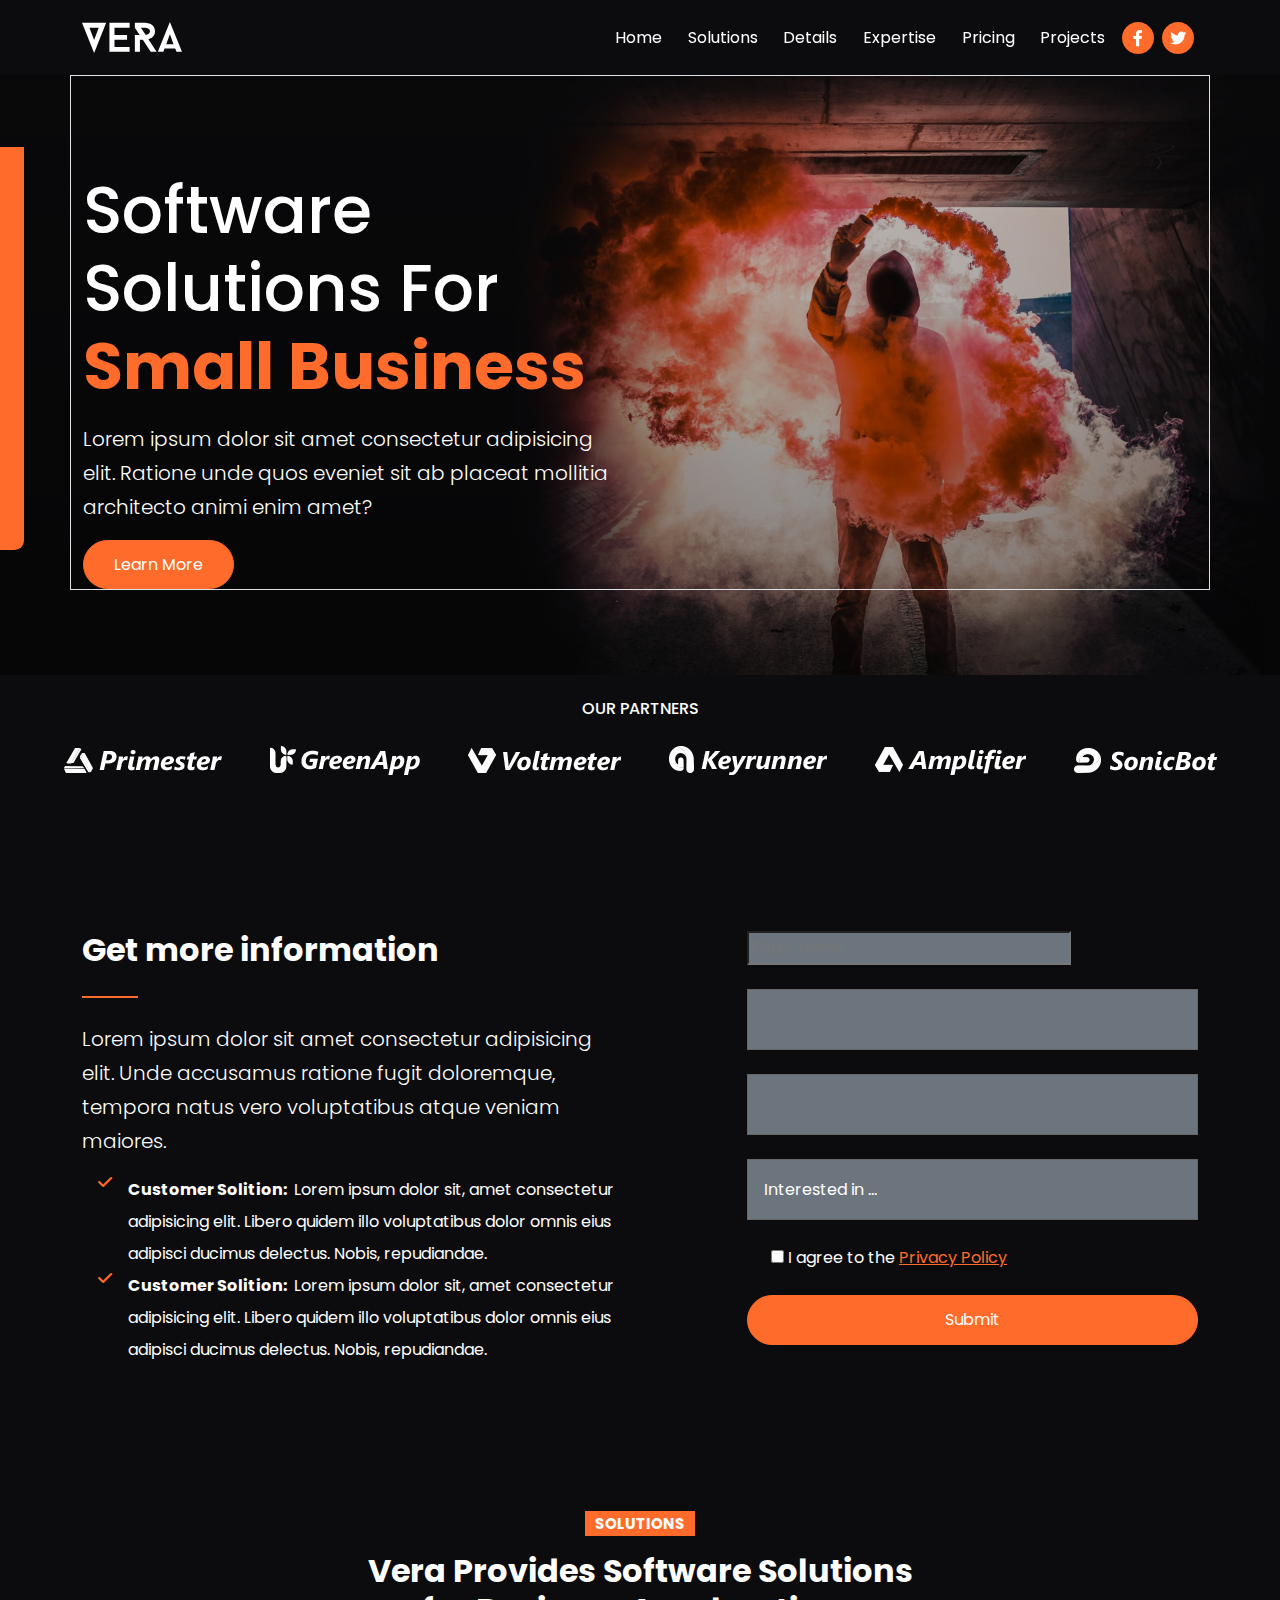
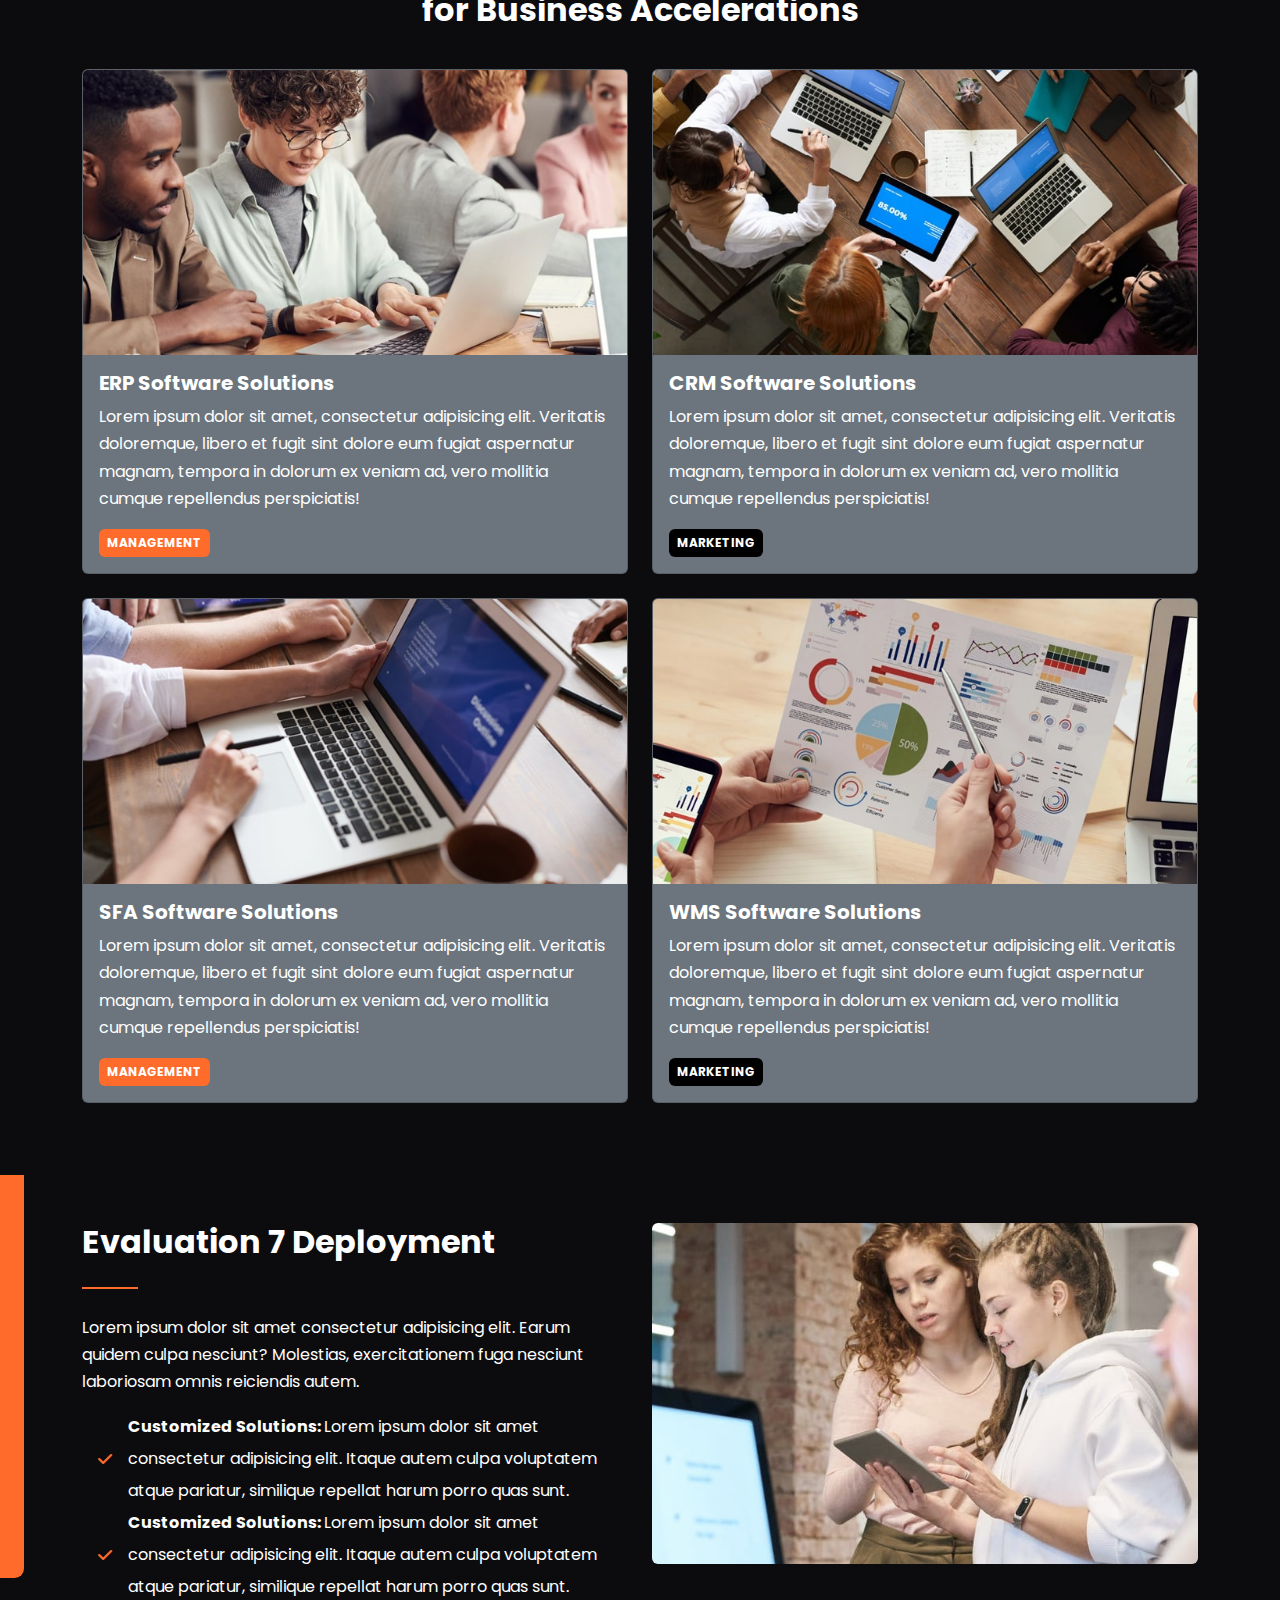
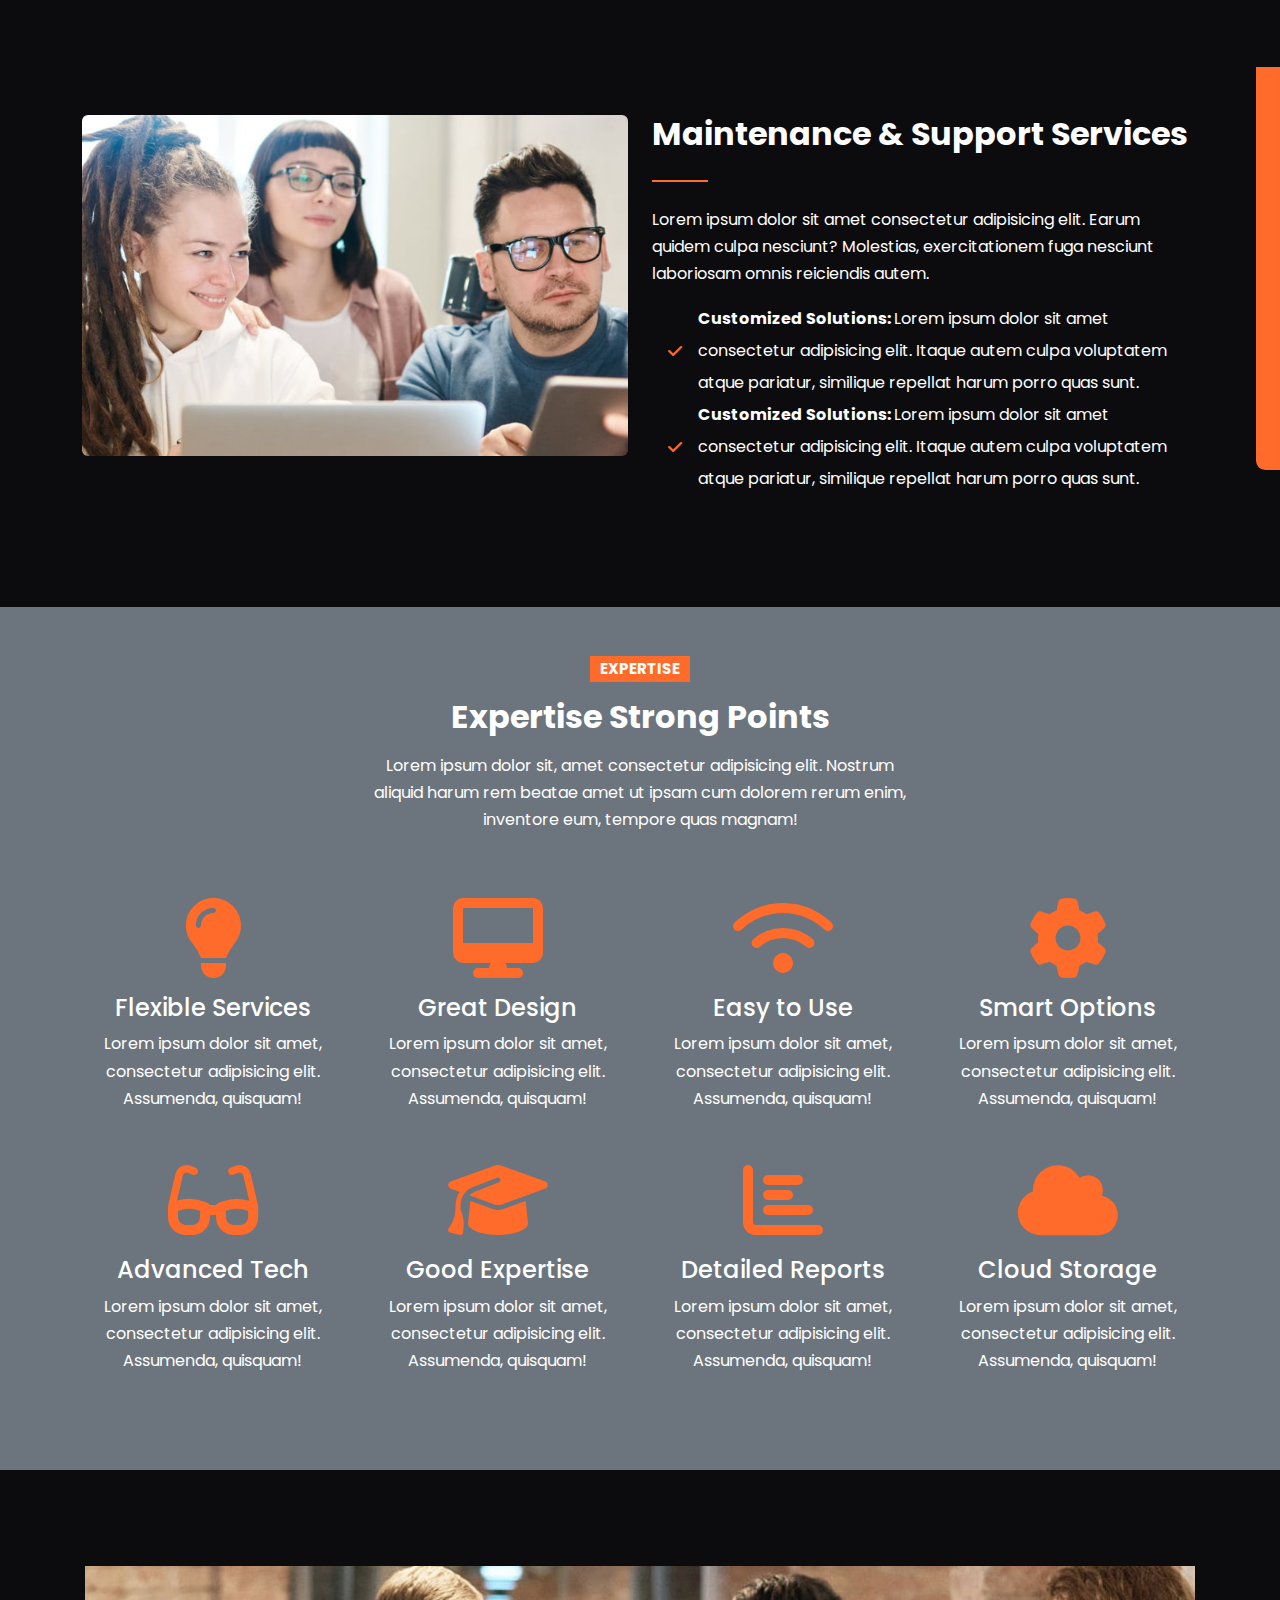
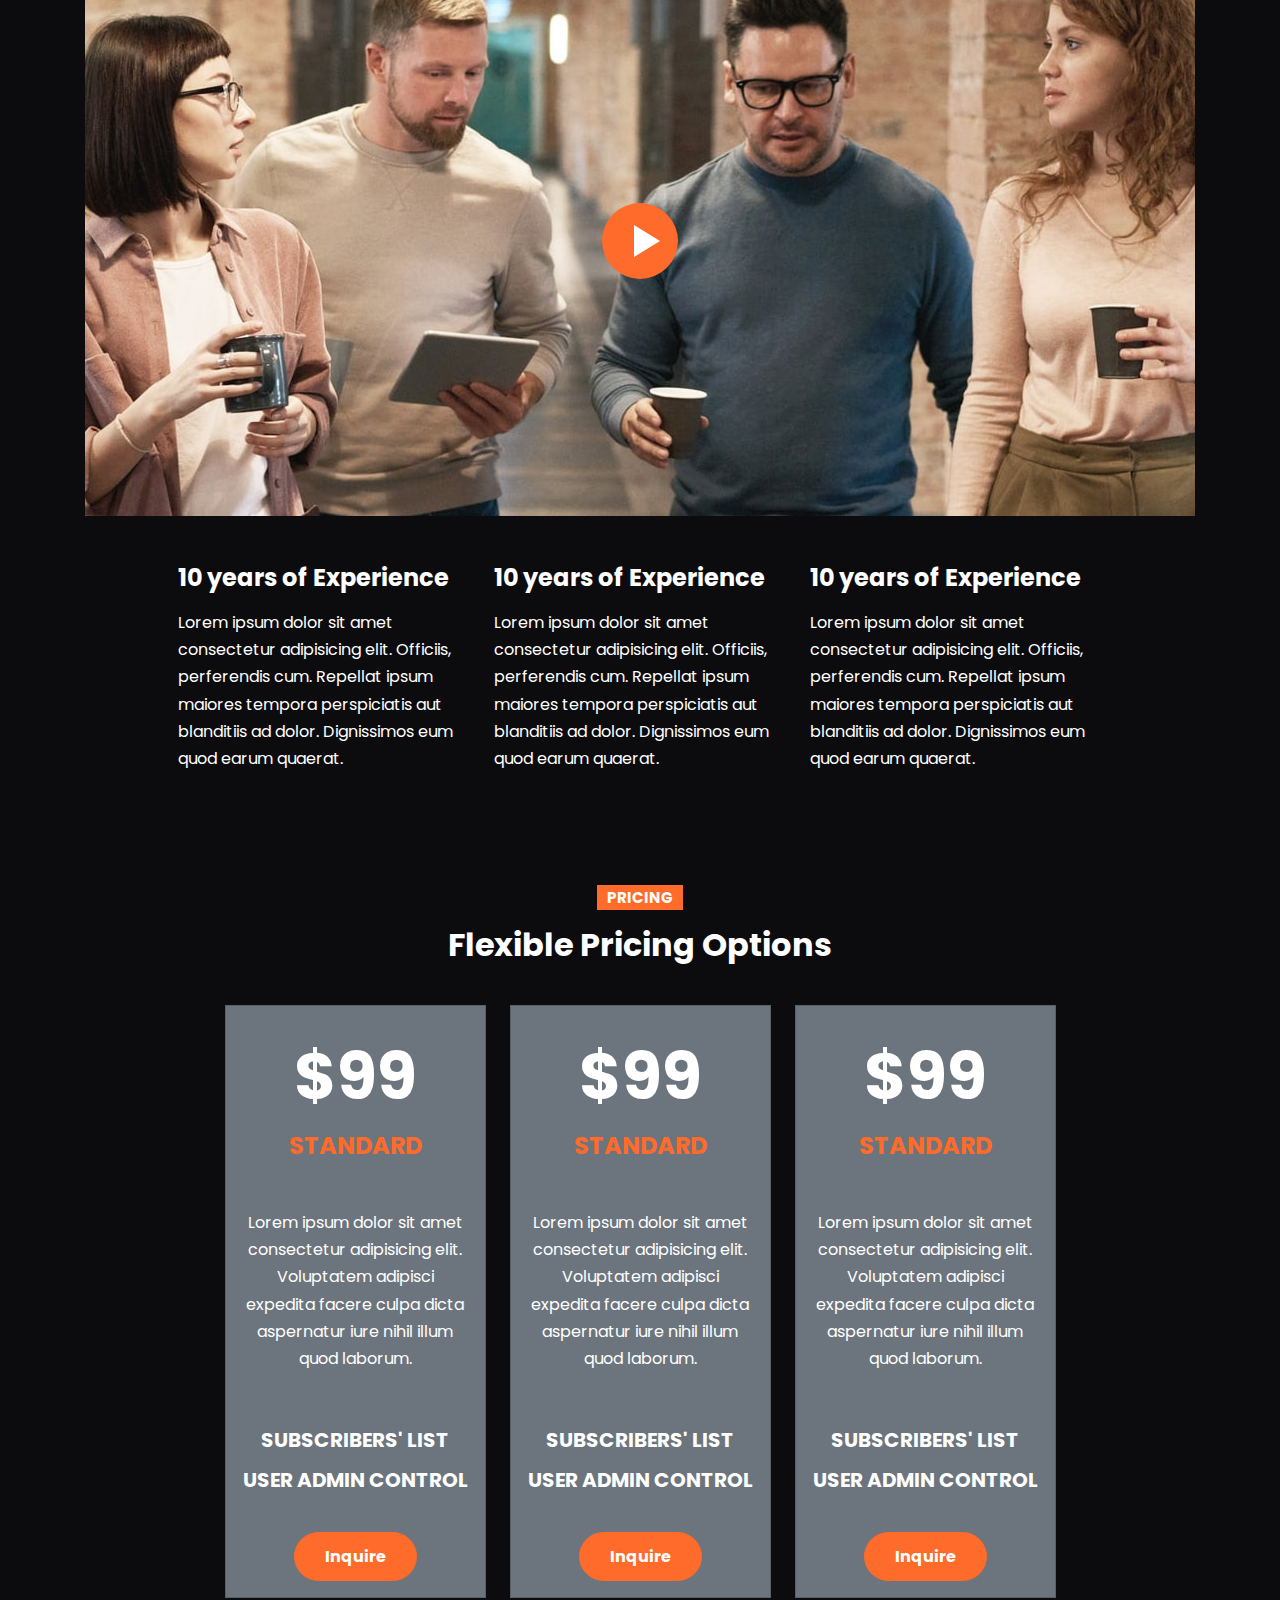
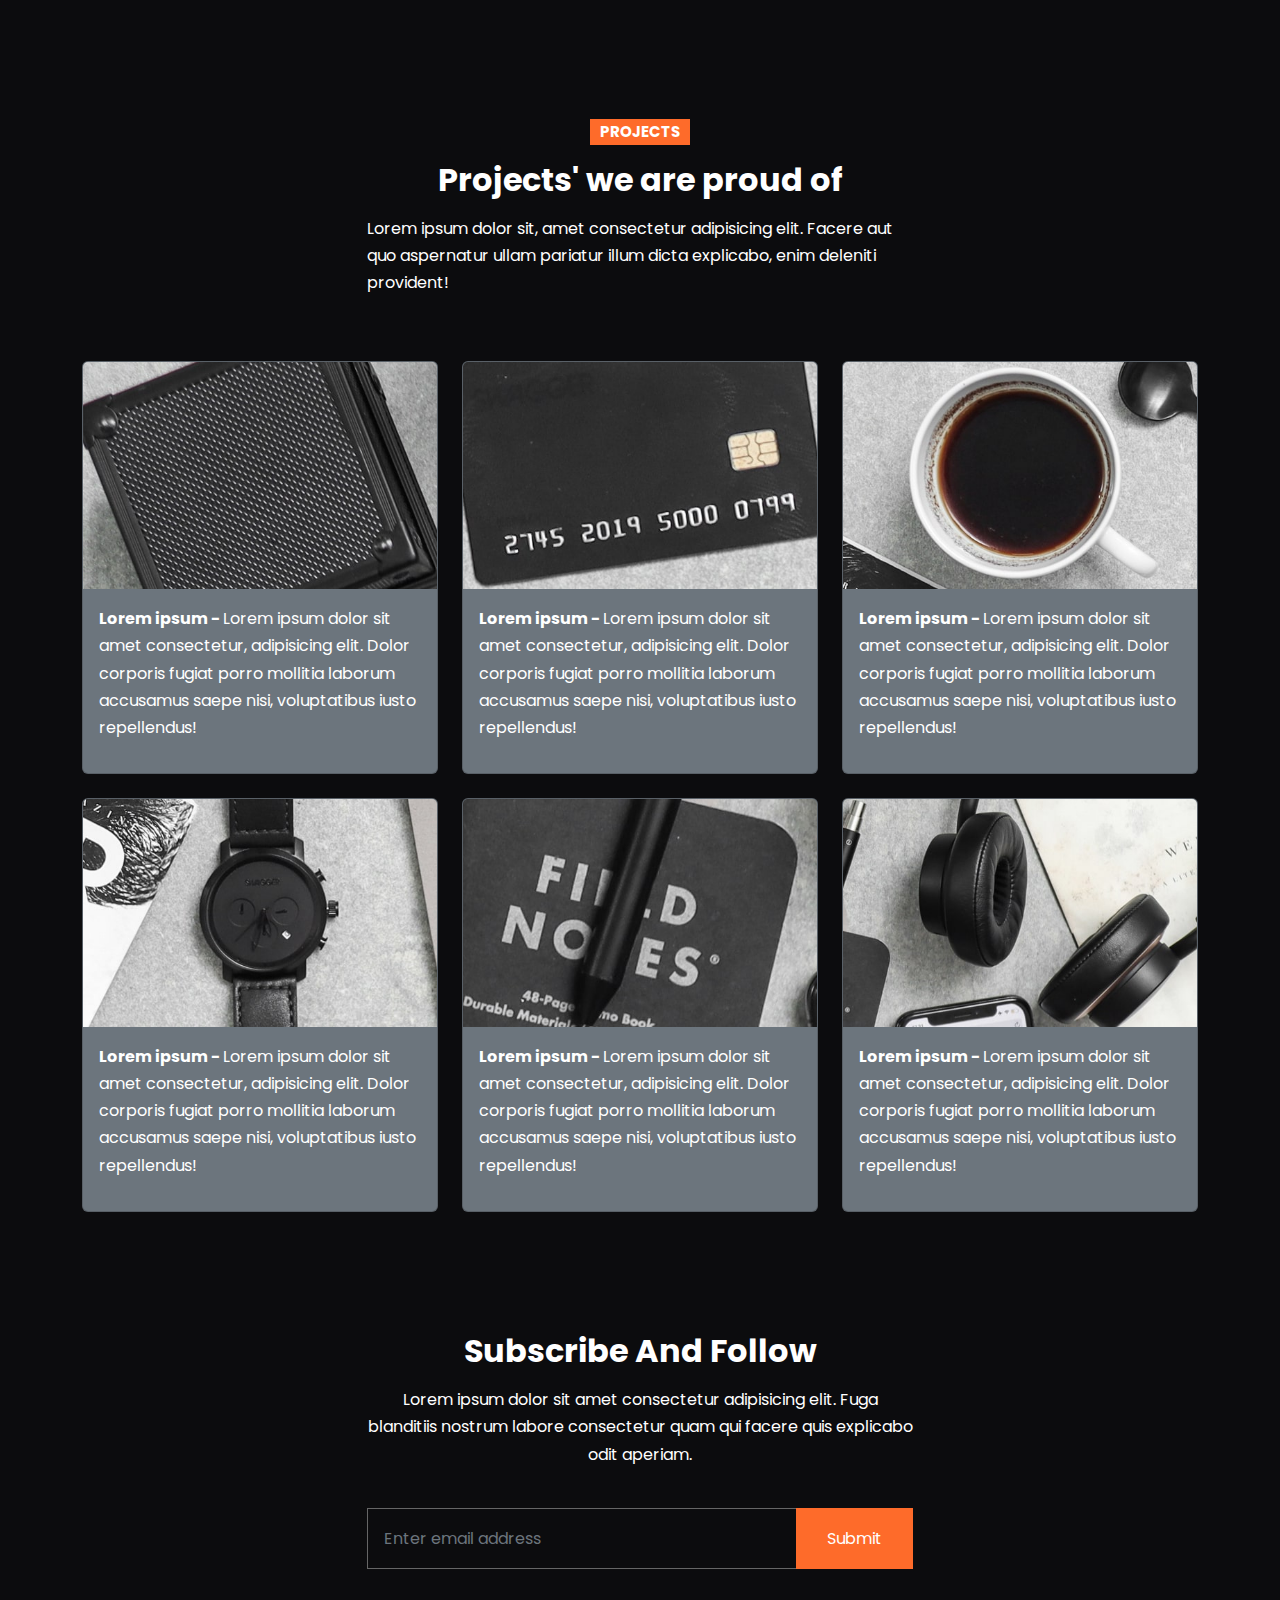
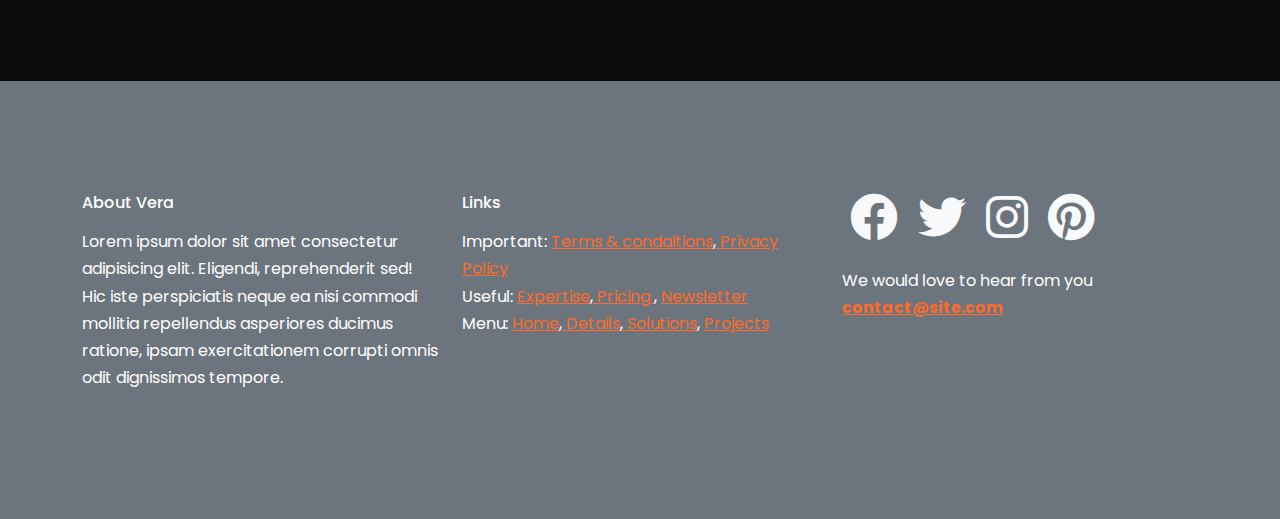
<file: index.html>
<!DOCTYPE html>
<html lang="en">
  <head>
    <meta charset="UTF-8" />
    <meta http-equiv="X-UA-Compatible" content="IE=edge" />
    <meta name="viewport" content="width=device-width, initial-scale=1.0" />
    <link rel="preconnect" href="https://fonts.googleapis.com" />
    <link rel="preconnect" href="https://fonts.gstatic.com" crossorigin />
    <link
      href="https://fonts.googleapis.com/css2?family=Poppins:wght@300;400;600;700&display=swap"
      rel="stylesheet"
    />
    <link rel="stylesheet" href="css/font-awesome.css" />
    <link rel="stylesheet" href="css/bootstrap.css" />
    <link rel="stylesheet" href="css/styles.css" />
    <link rel="icon" href="images/favicon.png" />
    <title>Welcome To Vera</title>
  </head>
  <body id="home">
    <!-- Navigation -->
    <nav class="navbar navbar-expand-lg sticky-top navbar-dark">
      <div class="container">
        <!-- Nav Logo -->
        <a href="index.html"
          ><img src="./images/logo.svg" alt="Vero Logo" width="100"
        /></a>
        <!-- Toggler button -->
        <button
          class="navbar-toggler"
          type="button"
          data-bs-toggle="collapse"
          data-bs-target="#navbarNavDropdown"
          aria-controls="navbarNavDropdown"
          aria-expanded="false"
          aria-label="Toggle navigation"
        >
          <span class="navbar-toggler-icon"></span>
        </button>

        <!-- Menu / Collapse -->
        <div class="collapse navbar-collapse" id="navbarNavDropdown">
          <ul class="navbar-nav ms-auto">
            <!-- Home -->
            <li class="nav-item">
              <a href="#Home" class="nav-link" areia-current="page">Home</a>
            </li>
            <!-- Solution -->
            <li class="nav-item">
              <a href="#solutions" class="nav-link" areia-current="page"
                >Solutions</a
              >
            </li>
            <!-- Details -->
            <li class="nav-item">
              <a href="#details" class="nav-link" areia-current="page"
                >Details</a
              >
            </li>
            <!-- Expertise -->
            <li class="nav-item">
              <a href="#expertise" class="nav-link" areia-current="page"
                >Expertise</a
              >
            </li>
            <!-- Pricing -->
            <li class="nav-item">
              <a href="#pricing" class="nav-link" areia-current="page"
                >Pricing</a
              >
            </li>
            <!-- Projects -->
            <li class="nav-item">
              <a href="#projects" class="nav-link" areia-current="page"
                >Projects</a
              >
            </li>
          </ul>
          <span class="nav-item">
            <span class="fa-stack">
              <a href="htttps://facebook.com" target="_blank">
                <i class="fas fa-circle fa-stack-2x"></i>
                <i class="fab fa-facebook-f fa-stack-1x text-white"></i>
              </a>
            </span>
          </span>
          <span class="nav-item">
            <span class="fa-stack">
              <a href="https://twitter.com"
                ><i class="fas fa-circle fa-stack-2x"></i>
                <i class="fab fa-twitter fa-stack-1x text-white"></i
              ></a>
            </span>
          </span>
        </div>
      </div>
    </nav>
    <!-- Header -->
    <header class="header position-relative">
      <!-- deco Image -->
      <img
        src="./images/vertical-decoration-left.svg"
        alt="Decoration orange on the section"
        class="vertical-deco position-absolute d-none d-md-block"
      />
      <!--   -->
      <div class="container border">
        <div class="row">
          <div class="col-md-6 pt-5">
            <h1 class="xl-text mt-5">
              Software Solutions For
              <span class="text-primary fw-bold replace-me"
                >Small Business, Start up, Entreprise</span
              >
            </h1>
            <p class="lead">
              Lorem ipsum dolor sit amet consectetur adipisicing elit. Ratione
              unde quos eveniet sit ab placeat mollitia architecto animi enim
              amet?
            </p>
            <a href="#" class="btn btn-primary text-white">Learn More</a>
          </div>
        </div>
      </div>
    </header>

    <!-- Partners  -->
    <section class="partners py-4">
      <div class="container">
        <div class="row">
          <div class="col-lg-10 offset-lg-1">
            <h6 class="text-center mb-4 text-uppercase">Our Partners</h6>
            <div
              class="d-flex justify-content-center align-items-center text-center"
            >
              <div>
                <img
                  src="./images/partner-logo-1.png"
                  alt=""
                  class="mx-4 py-1"
                />
              </div>
              <div>
                <img
                  src="./images/partner-logo-2.png"
                  alt=""
                  class="mx-4 py-1"
                />
              </div>
              <div class="d-none d-md-block">
                <img
                  src="./images/partner-logo-3.png"
                  alt=""
                  class="mx-4 py-1"
                />
              </div>
              <div class="d-none d-md-block">
                <img
                  src="./images/partner-logo-4.png"
                  alt=""
                  class="mx-4 py-1"
                />
              </div>
              <div class="d-none d-sm-block">
                <img
                  src="./images/partner-logo-5.png"
                  alt=""
                  class="mx-4 py-1"
                />
              </div>
              <div class="d-none d-sm-block">
                <img
                  src="./images/partner-logo-6.png"
                  alt=""
                  class="mx-4 py-1"
                />
              </div>
            </div>
          </div>
        </div>
      </div>
    </section>

    <!-- Regisration -->
    <section id="contact" class="contact my-7">
      <div class="container">
        <div class="row">
          <div class="col-md-6">
            <h2 class="fw-bold">Get more information</h2>
            <hr class="hr-heading" />
            <p class="lead">
              Lorem ipsum dolor sit amet consectetur adipisicing elit. Unde
              accusamus ratione fugit doloremque, tempora natus vero
              voluptatibus atque veniam maiores.
            </p>
            <ul class="list-unstyled lh-lg">
              <li class="d-flex align-item-center">
                <i class="fas fa-check text-primary mx-3"></i>
                <div>
                  <strong class="pe-1">Customer Solition: </strong> Lorem ipsum
                  dolor sit, amet consectetur adipisicing elit. Libero quidem
                  illo voluptatibus dolor omnis eius adipisci ducimus delectus.
                  Nobis, repudiandae.
                </div>
              </li>
              <li class="d-flex align-item-center">
                <i class="fas fa-check text-primary mx-3"></i>
                <div>
                  <strong class="pe-1">Customer Solition: </strong> Lorem ipsum
                  dolor sit, amet consectetur adipisicing elit. Libero quidem
                  illo voluptatibus dolor omnis eius adipisci ducimus delectus.
                  Nobis, repudiandae.
                </div>
              </li>
            </ul>
          </div>
          <div class="col-md-5 offset-md-1">
            <form>
              <div class="mb-4">
                <input
                  type="text"
                  class="form-contol bg-secondary"
                  placeholder="Enter name"
                />
              </div>
              <div class="mb-4">
                <input
                  type="email"
                  class="form-control bg-secondary"
                  placeholder="Enter email"
                />
              </div>
              <div class="mb-4">
                <input
                  type="text"
                  class="form-control bg-secondary"
                  placeholder="Enter phone"
                />
              </div>
              <div class="mb-4">
                <select
                  name="interested"
                  id="interested"
                  class="form-control bg-secondary"
                >
                  <option>Interested in ...</option>
                  <option value="erp">ERP Solutions</option>
                  <option value="crm">CRM Solutions</option>
                  <option value="cms">CMS Solutions</option>
                  <option value="sfa">SFA Solutions</option>
                </select>
              </div>
              <div class="mb-4 form-check">
                <input type="checkbox" id="agree-check" />
                <label for="agree-check" class="form-check-label"
                  >I agree to the
                  <a href="privacy.html">Privacy Policy</a></label
                >
              </div>
              <div class="d-grid gap-2">
                <input
                  type="submit"
                  value="Submit"
                  class="btn btn-primary text-white"
                />
              </div>
            </form>
          </div>
        </div>
      </div>
    </section>

    <!-- Solutions -->
    <section class="solutions my-5" id="solutions">
      <div class="container">
        <!-- Row 1 -->
        <div class="row mb-4">
          <div
            class="col-md-6 offset-md-3 d-flex flex-column align-items-center text-center"
          >
            <h5>
              <span class="badge bg-primary rounded-0 text-uppercase"
                >Solutions</span
              >
            </h5>
            <h2 class="fw-bold">
              Vera Provides Software Solutions for Business Accelerations
            </h2>
          </div>
        </div>
        <!-- Row 2 -->
        <div class="row">
          <div class="col-md-6 mb-4">
            <div class="card bg-secondary">
              <img src="./images/solution-1.jpg" alt="" class="card-img-top" />
              <div class="card-body">
                <h5 class="card-title fw-bold">ERP Software Solutions</h5>
                <p class="cad-text">
                  Lorem ipsum dolor sit amet, consectetur adipisicing elit.
                  Veritatis doloremque, libero et fugit sint dolore eum fugiat
                  aspernatur magnam, tempora in dolorum ex veniam ad, vero
                  mollitia cumque repellendus perspiciatis!
                </p>
                <div class="badge bg-primary p-2 text-uppercase">
                  Management
                </div>
              </div>
            </div>
          </div>
          <div class="col-md-6 mb-4">
            <div class="card bg-secondary">
              <img src="./images/solution-2.jpg" alt="" class="card-img-top" />
              <div class="card-body">
                <h5 class="card-title fw-bold">CRM Software Solutions</h5>
                <p class="cad-text">
                  Lorem ipsum dolor sit amet, consectetur adipisicing elit.
                  Veritatis doloremque, libero et fugit sint dolore eum fugiat
                  aspernatur magnam, tempora in dolorum ex veniam ad, vero
                  mollitia cumque repellendus perspiciatis!
                </p>
                <div class="badge bg-dark p-2 text-uppercase">Marketing</div>
              </div>
            </div>
          </div>
        </div>
        <!-- Row 3 -->
        <div class="row">
          <div class="col-md-6 mb-4">
            <div class="card bg-secondary">
              <img src="./images/solution-3.jpg" alt="" class="card-img-top" />
              <div class="card-body">
                <h5 class="card-title fw-bold">SFA Software Solutions</h5>
                <p class="cad-text">
                  Lorem ipsum dolor sit amet, consectetur adipisicing elit.
                  Veritatis doloremque, libero et fugit sint dolore eum fugiat
                  aspernatur magnam, tempora in dolorum ex veniam ad, vero
                  mollitia cumque repellendus perspiciatis!
                </p>
                <div class="badge bg-primary p-2 text-uppercase">
                  Management
                </div>
              </div>
            </div>
          </div>
          <div class="col-md-6 mb-4">
            <div class="card bg-secondary">
              <img src="./images/solution-4.jpg" alt="" class="card-img-top" />
              <div class="card-body">
                <h5 class="card-title fw-bold">WMS Software Solutions</h5>
                <p class="cad-text">
                  Lorem ipsum dolor sit amet, consectetur adipisicing elit.
                  Veritatis doloremque, libero et fugit sint dolore eum fugiat
                  aspernatur magnam, tempora in dolorum ex veniam ad, vero
                  mollitia cumque repellendus perspiciatis!
                </p>
                <div class="badge bg-dark p-2 text-uppercase">Marketing</div>
              </div>
            </div>
          </div>
        </div>
      </div>
    </section>

    <!-- Details 1 -->
    <section id="details" class="details-1 my-5 position-relative">
      <div class="container">
        <div class="row pt-5">
          <div class="col-lg-6">
            <h2 class="fw-bold">Evaluation 7 Deployment</h2>
            <hr class="hr-heading" />
            <p>
              Lorem ipsum dolor sit amet consectetur adipisicing elit. Earum
              quidem culpa nesciunt? Molestias, exercitationem fuga nesciunt
              laboriosam omnis reiciendis autem.
            </p>
            <ul class="list-unstyled lh-lg">
              <li class="d-flex align-items-center">
                <i class="fas fa-check text-primary mx-3"></i>
                <div>
                  <strong>Customized Solutions: </strong>Lorem ipsum dolor sit
                  amet consectetur adipisicing elit. Itaque autem culpa
                  voluptatem atque pariatur, similique repellat harum porro quas
                  sunt.
                </div>
              </li>
              <li class="d-flex align-items-center">
                <i class="fas fa-check text-primary mx-3"></i>
                <div>
                  <strong>Customized Solutions: </strong>Lorem ipsum dolor sit
                  amet consectetur adipisicing elit. Itaque autem culpa
                  voluptatem atque pariatur, similique repellat harum porro quas
                  sunt.
                </div>
              </li>
            </ul>
          </div>
          <div class="col-lg-6">
            <img
              src="./images/details-1.jpg"
              alt=""
              class="img-fluid rounded-2"
            />
          </div>
        </div>
      </div>
      <img
        src="./images/vertical-decoration-left.svg"
        alt=""
        class="vertical-deco position-absolute d-none d-md-block"
      />
    </section>

    <!-- Details 2 -->
    <section class="details-2 my-5 position-relative">
      <div class="container">
        <div class="row pt-5">
          <div class="col-lg-6">
            <img
              src="./images/details-2.jpg"
              alt=""
              class="img-fluid rounded-2"
            />
          </div>
          <div class="col-lg-6">
            <h2 class="fw-bold p-top">Maintenance & Support Services</h2>
            <hr class="hr-heading" />
            <p>
              Lorem ipsum dolor sit amet consectetur adipisicing elit. Earum
              quidem culpa nesciunt? Molestias, exercitationem fuga nesciunt
              laboriosam omnis reiciendis autem.
            </p>
            <ul class="list-unstyled lh-lg">
              <li class="d-flex align-items-center">
                <i class="fas fa-check text-primary mx-3"></i>
                <div>
                  <strong>Customized Solutions: </strong>Lorem ipsum dolor sit
                  amet consectetur adipisicing elit. Itaque autem culpa
                  voluptatem atque pariatur, similique repellat harum porro quas
                  sunt.
                </div>
              </li>
              <li class="d-flex align-items-center">
                <i class="fas fa-check text-primary mx-3"></i>
                <div>
                  <strong>Customized Solutions: </strong>Lorem ipsum dolor sit
                  amet consectetur adipisicing elit. Itaque autem culpa
                  voluptatem atque pariatur, similique repellat harum porro quas
                  sunt.
                </div>
              </li>
            </ul>
          </div>
        </div>
      </div>
      <img
        src="./images/vertical-decoration-right.svg"
        alt=""
        class="vertical-deco position-absolute d-none d-md-block"
      />
    </section>

    <!-- Expertise  -->
    <section class="expertise bg-secondary py-5 my-6" id="expertise">
      <div class="container">
        <!-- Heading Row -->
        <div class="row mb-5">
          <div
            class="col-md-6 offset-md-3 d-flex flex-column align-items-center text-center"
          >
            <h5>
              <span class="badge bg-primary rounded-0 text-uppercase"
                >Expertise</span
              >
            </h5>
            <h2 class="fw-bold">Expertise Strong Points</h2>
            <p>
              Lorem ipsum dolor sit, amet consectetur adipisicing elit. Nostrum
              aliquid harum rem beatae amet ut ipsam cum dolorem rerum enim,
              inventore eum, tempore quas magnam!
            </p>
          </div>
        </div>
        <!-- Expertise Row 1 -->
        <div class="row">
          <div class="col-md-3">
            <div class="card bg-transparent border-0 text-center mb-3">
              <div class="card-img">
                <i class="fas fa-lightbulb fa-5x text-primary"></i>
              </div>
              <div class="card-body">
                <h4 class="card-title">Flexible Services</h4>
                <p>
                  Lorem ipsum dolor sit amet, consectetur adipisicing elit.
                  Assumenda, quisquam!
                </p>
              </div>
            </div>
          </div>
          <div class="col-md-3">
            <div class="card bg-transparent border-0 text-center mb-3">
              <div class="card-img">
                <i class="fas fa-desktop fa-5x text-primary"></i>
              </div>
              <div class="card-body">
                <h4 class="card-title">Great Design</h4>
                <p>
                  Lorem ipsum dolor sit amet, consectetur adipisicing elit.
                  Assumenda, quisquam!
                </p>
              </div>
            </div>
          </div>
          <div class="col-md-3">
            <div class="card bg-transparent border-0 text-center mb-3">
              <div class="card-img">
                <i class="fas fa-wifi fa-5x text-primary"></i>
              </div>
              <div class="card-body">
                <h4 class="card-title">Easy to Use</h4>
                <p>
                  Lorem ipsum dolor sit amet, consectetur adipisicing elit.
                  Assumenda, quisquam!
                </p>
              </div>
            </div>
          </div>
          <div class="col-md-3">
            <div class="card bg-transparent border-0 text-center mb-3">
              <div class="card-img">
                <i class="fas fa-cog fa-5x text-primary"></i>
              </div>
              <div class="card-body">
                <h4 class="card-title">Smart Options</h4>
                <p>
                  Lorem ipsum dolor sit amet, consectetur adipisicing elit.
                  Assumenda, quisquam!
                </p>
              </div>
            </div>
          </div>
        </div>

        <!-- Expertise Row 2 -->
        <div class="row">
          <div class="col-md-3">
            <div class="card bg-transparent border-0 text-center mb-3">
              <div class="card-img">
                <i class="fas fa-glasses fa-5x text-primary"></i>
              </div>
              <div class="card-body">
                <h4 class="card-title">Advanced Tech</h4>
                <p>
                  Lorem ipsum dolor sit amet, consectetur adipisicing elit.
                  Assumenda, quisquam!
                </p>
              </div>
            </div>
          </div>
          <div class="col-md-3">
            <div class="card bg-transparent border-0 text-center mb-3">
              <div class="card-img">
                <i class="fas fa-graduation-cap fa-5x text-primary"></i>
              </div>
              <div class="card-body">
                <h4 class="card-title">Good Expertise</h4>
                <p>
                  Lorem ipsum dolor sit amet, consectetur adipisicing elit.
                  Assumenda, quisquam!
                </p>
              </div>
            </div>
          </div>
          <div class="col-md-3">
            <div class="card bg-transparent border-0 text-center mb-3">
              <div class="card-img">
                <i class="fas fa-chart-bar fa-5x text-primary"></i>
              </div>
              <div class="card-body">
                <h4 class="card-title">Detailed Reports</h4>
                <p>
                  Lorem ipsum dolor sit amet, consectetur adipisicing elit.
                  Assumenda, quisquam!
                </p>
              </div>
            </div>
          </div>
          <div class="col-md-3">
            <div class="card bg-transparent border-0 text-center mb-3">
              <div class="card-img">
                <i class="fas fa-cloud fa-5x text-primary"></i>
              </div>
              <div class="card-body">
                <h4 class="card-title">Cloud Storage</h4>
                <p>
                  Lorem ipsum dolor sit amet, consectetur adipisicing elit.
                  Assumenda, quisquam!
                </p>
              </div>
            </div>
          </div>
        </div>
      </div>
    </section>

    <!-- Video -->
    <section class="video my-6">
      <div class="container">
        <!-- video Img container -->
        <div class="row">
          <div class="col-12 d-flex flex-column align-items-center">
            <!-- Img -->
            <div class="position-relative">
              <img src="./images/video-preview.jpg" alt="" class="img-fluid" />
              <!-- Link/point taking to the modal -->
              <a
                class="video-btn"
                data-bs-toggle="modal"
                data-bs-target="#videoModal"
                data-bs-src="https://www.youtube.com/embed/7m0mTzxFdkw?si=PdxWho7OP4rsyp29&amp;controls=0"
                ><span class="video-play-button"><span></span></span
              ></a>
            </div>
          </div>
        </div>

        <!-- Video Points below -->
        <div class="row video-points px-6 mt-5">
          <div class="col-lg-4">
            <h4 class="fw-bold">10 years of Experience</h4>
            <p>
              Lorem ipsum dolor sit amet consectetur adipisicing elit. Officiis,
              perferendis cum. Repellat ipsum maiores tempora perspiciatis aut
              blanditiis ad dolor. Dignissimos eum quod earum quaerat.
            </p>
          </div>
          <div class="col-lg-4">
            <h4 class="fw-bold">10 years of Experience</h4>
            <p>
              Lorem ipsum dolor sit amet consectetur adipisicing elit. Officiis,
              perferendis cum. Repellat ipsum maiores tempora perspiciatis aut
              blanditiis ad dolor. Dignissimos eum quod earum quaerat.
            </p>
          </div>
          <div class="col-lg-4">
            <h4 class="fw-bold">10 years of Experience</h4>
            <p>
              Lorem ipsum dolor sit amet consectetur adipisicing elit. Officiis,
              perferendis cum. Repellat ipsum maiores tempora perspiciatis aut
              blanditiis ad dolor. Dignissimos eum quod earum quaerat.
            </p>
          </div>
        </div>
      </div>

      <!-- Video Modal -->
      <div class="video-modal">
        <div class="modal fade" id="videoModal">
          <div class="modal-dialog">
            <div class="modal-content">
              <div class="ratio ratio-16x9">
                <iframe
                  src=""
                  frameborder="0"
                  class="embed-responsive-item"
                  id="video"
                ></iframe>
              </div>
            </div>
          </div>
        </div>
      </div>
    </section>

    <!-- Pricing  -->
    <section class="pricing my-6" id="pricing">
      <div class="container">
        <!-- Pricing heading -->
        <div class="row mb-4">
          <div
            class="col-md-6 offset-md-3 d-flex flex-column align-items-center text-center"
          >
            <h5>
              <span class="badge bg-primary rounded-0 text-uppercase"
                >Pricing</span
              >
            </h5>
            <h2 class="fw-bold">Flexible Pricing Options</h2>
          </div>
        </div>

        <!-- Pricing cards -->
        <div class="row justify-content-center">
          <!-- Price 1 -->
          <div class="col-lg-3 mb-4">
            <div class="card bg-secondary text-center rounded-0">
              <div class="card-body">
                <div class="fw-bold xl-text">$99</div>
                <h4 class="card-title text-primary text-uppercase fw-bold mb-5">
                  Standard
                </h4>
                <p>
                  Lorem ipsum dolor sit amet consectetur adipisicing elit.
                  Voluptatem adipisci expedita facere culpa dicta aspernatur
                  iure nihil illum quod laborum.
                </p>
                <ul class="list-unstyled lh-lg mt-5">
                  <li class="text-uppercase fs-5 fw-bold">Subscribers' List</li>
                  <li class="text-uppercase fs-5 fw-bold">
                    User Admin Control
                  </li>
                </ul>
                <a
                  href="#contact"
                  class="btn btn-primary text-white mt-3 fw-bold"
                  >Inquire</a
                >
              </div>
            </div>
          </div>
          <!-- Price 2 -->
          <div class="col-lg-3 mb-4">
            <div class="card bg-secondary text-center rounded-0">
              <div class="card-body">
                <div class="fw-bold xl-text">$99</div>
                <h4 class="card-title text-primary text-uppercase fw-bold mb-5">
                  Standard
                </h4>
                <p>
                  Lorem ipsum dolor sit amet consectetur adipisicing elit.
                  Voluptatem adipisci expedita facere culpa dicta aspernatur
                  iure nihil illum quod laborum.
                </p>
                <ul class="list-unstyled lh-lg mt-5">
                  <li class="text-uppercase fs-5 fw-bold">Subscribers' List</li>
                  <li class="text-uppercase fs-5 fw-bold">
                    User Admin Control
                  </li>
                </ul>
                <a
                  href="#contact"
                  class="btn btn-primary text-white mt-3 fw-bold"
                  >Inquire</a
                >
              </div>
            </div>
          </div>
          <!-- Price 3 -->
          <div class="col-lg-3 mb-4">
            <div class="card bg-secondary text-center rounded-0">
              <div class="card-body">
                <div class="fw-bold xl-text">$99</div>
                <h4 class="card-title text-primary text-uppercase fw-bold mb-5">
                  Standard
                </h4>
                <p>
                  Lorem ipsum dolor sit amet consectetur adipisicing elit.
                  Voluptatem adipisci expedita facere culpa dicta aspernatur
                  iure nihil illum quod laborum.
                </p>
                <ul class="list-unstyled lh-lg mt-5">
                  <li class="text-uppercase fs-5 fw-bold">Subscribers' List</li>
                  <li class="text-uppercase fs-5 fw-bold">
                    User Admin Control
                  </li>
                </ul>
                <a
                  href="#contact"
                  class="btn btn-primary text-white mt-3 fw-bold"
                  >Inquire</a
                >
              </div>
            </div>
          </div>
        </div>
      </div>
    </section>

    <!-- Projects -->
    <section id="projects" class="projects my-6">
      <div class="container">
        <!-- Projects Row heading -->
        <div class="row mb-5">
          <div
            class="col-md-6 offset-md-3 d-flex flex-column align-items-center text-cemter"
          >
            <h5>
              <span class="badge bg-primary rounded-0 text-uppercase"
                >Projects</span
              >
            </h5>
            <h2 class="fw-bold">Projects' we are proud of</h2>
            <p>
              Lorem ipsum dolor sit, amet consectetur adipisicing elit. Facere
              aut quo aspernatur ullam pariatur illum dicta explicabo, enim
              deleniti provident!
            </p>
          </div>
        </div>
        <!-- Projects row 1 -->
        <div class="row">
          <!-- Project 1 -->
          <div class="col-md-4 mb-4">
            <div class="card bg-secondary">
              <a data-bs-toggle="modal" data-bs-target="#modal1">
                <img src="./images/project-1.jpg" alt="" class="card-img-top" />
                <div class="card-body">
                  <p>
                    <strong>Lorem ipsum - </strong>
                    Lorem ipsum dolor sit amet consectetur, adipisicing elit.
                    Dolor corporis fugiat porro mollitia laborum accusamus saepe
                    nisi, voluptatibus iusto repellendus!
                  </p>
                </div>
              </a>
            </div>
          </div>
          <!-- Project 2 -->
          <div class="col-md-4 mb-4">
            <div class="card bg-secondary">
              <a data-bs-toggle="modal" data-bs-target="#modal2">
                <img src="./images/project-2.jpg" alt="" class="card-img-top" />
                <div class="card-body">
                  <p>
                    <strong>Lorem ipsum - </strong>
                    Lorem ipsum dolor sit amet consectetur, adipisicing elit.
                    Dolor corporis fugiat porro mollitia laborum accusamus saepe
                    nisi, voluptatibus iusto repellendus!
                  </p>
                </div>
              </a>
            </div>
          </div>
          <!-- Project 3 -->
          <div class="col-md-4 mb-4">
            <div class="card bg-secondary">
              <a data-bs-toggle="modal" data-bs-target="#modal3">
                <img src="./images/project-3.jpg" alt="" class="card-img-top" />
                <div class="card-body">
                  <p>
                    <strong>Lorem ipsum - </strong>
                    Lorem ipsum dolor sit amet consectetur, adipisicing elit.
                    Dolor corporis fugiat porro mollitia laborum accusamus saepe
                    nisi, voluptatibus iusto repellendus!
                  </p>
                </div>
              </a>
            </div>
          </div>
          <!-- Project 4 -->
          <div class="col-md-4 mb-4">
            <div class="card bg-secondary">
              <a data-bs-toggle="modal" data-bs-target="#modal4">
                <img src="./images/project-4.jpg" alt="" class="card-img-top" />
                <div class="card-body">
                  <p>
                    <strong>Lorem ipsum - </strong>
                    Lorem ipsum dolor sit amet consectetur, adipisicing elit.
                    Dolor corporis fugiat porro mollitia laborum accusamus saepe
                    nisi, voluptatibus iusto repellendus!
                  </p>
                </div>
              </a>
            </div>
          </div>
          <!-- Project 5 -->
          <div class="col-md-4 mb-4">
            <div class="card bg-secondary">
              <a data-bs-toggle="modal" data-bs-target="#modal5">
                <img src="./images/project-5.jpg" alt="" class="card-img-top" />
                <div class="card-body">
                  <p>
                    <strong>Lorem ipsum - </strong>
                    Lorem ipsum dolor sit amet consectetur, adipisicing elit.
                    Dolor corporis fugiat porro mollitia laborum accusamus saepe
                    nisi, voluptatibus iusto repellendus!
                  </p>
                </div>
              </a>
            </div>
          </div>
          <!-- Project 6 -->
          <div class="col-md-4 mb-4">
            <div class="card bg-secondary">
              <a data-bs-toggle="modal" data-bs-target="#modal6">
                <img src="./images/project-6.jpg" alt="" class="card-img-top" />
                <div class="card-body">
                  <p>
                    <strong>Lorem ipsum - </strong>
                    Lorem ipsum dolor sit amet consectetur, adipisicing elit.
                    Dolor corporis fugiat porro mollitia laborum accusamus saepe
                    nisi, voluptatibus iusto repellendus!
                  </p>
                </div>
              </a>
            </div>
          </div>
        </div>
      </div>
    </section>

    <!-- Project Modals -->
    <div class="project-modals">
      <!-- modal 1 -->
      <div id="modal1" class="modal fade">
        <div class="modal-dialog modal-lg mt-7">
          <div class="modal-content bg-secondary p-5">
            <div class="row">
              <div class="col-md-6">
                <img src="./images/project-1.jpg" alt="" class="img-fluid" />
              </div>
              <div class="col-md-6">
                <h3>Company Name</h3>
                <p>
                  Lorem ipsum dolor sit amet consectetur adipisicing elit.
                  Perspiciatis sapiente, perferendis suscipit velit aliquam
                  quod.
                </p>
                <p>
                  Lorem ipsum dolor sit amet, consectetur adipisicing elit.
                  Aperiam sit in recusandae totam quia est, culpa possimus vitae
                  quo quis?
                </p>
                <a href="#" class="btn btn-primary text-white">Details</a>
                <button class="btn btn-light" data-bs-dismiss="modal">
                  Close
                </button>
              </div>
            </div>
          </div>
        </div>
      </div>
      <!-- modal 2 -->
      <div id="modal2" class="modal fade">
        <div class="modal-dialog modal-lg mt-7">
          <div class="modal-content bg-secondary p-5">
            <div class="row">
              <div class="col-md-6">
                <img src="./images/project-2.jpg" alt="" class="img-fluid" />
              </div>
              <div class="col-md-6">
                <h3>Company Name</h3>
                <p>
                  Lorem ipsum dolor sit amet consectetur adipisicing elit.
                  Perspiciatis sapiente, perferendis suscipit velit aliquam
                  quod.
                </p>
                <p>
                  Lorem ipsum dolor sit amet, consectetur adipisicing elit.
                  Aperiam sit in recusandae totam quia est, culpa possimus vitae
                  quo quis?
                </p>
                <a href="#" class="btn btn-primary text-white">Details</a>
                <button class="btn btn-light" data-bs-dismiss="modal">
                  Close
                </button>
              </div>
            </div>
          </div>
        </div>
      </div>
      <!-- modal 3 -->
      <div id="modal3" class="modal fade">
        <div class="modal-dialog modal-lg mt-7">
          <div class="modal-content bg-secondary p-5">
            <div class="row">
              <div class="col-md-6">
                <img src="./images/project-3.jpg" alt="" class="img-fluid" />
              </div>
              <div class="col-md-6">
                <h3>Company Name</h3>
                <p>
                  Lorem ipsum dolor sit amet consectetur adipisicing elit.
                  Perspiciatis sapiente, perferendis suscipit velit aliquam
                  quod.
                </p>
                <p>
                  Lorem ipsum dolor sit amet, consectetur adipisicing elit.
                  Aperiam sit in recusandae totam quia est, culpa possimus vitae
                  quo quis?
                </p>
                <a href="#" class="btn btn-primary text-white">Details</a>
                <button class="btn btn-light" data-bs-dismiss="modal">
                  Close
                </button>
              </div>
            </div>
          </div>
        </div>
      </div>
      <!-- modal 4 -->
      <div id="modal4" class="modal fade">
        <div class="modal-dialog modal-lg mt-7">
          <div class="modal-content bg-secondary p-5">
            <div class="row">
              <div class="col-md-6">
                <img src="./images/project-4.jpg" alt="" class="img-fluid" />
              </div>
              <div class="col-md-6">
                <h3>Company Name</h3>
                <p>
                  Lorem ipsum dolor sit amet consectetur adipisicing elit.
                  Perspiciatis sapiente, perferendis suscipit velit aliquam
                  quod.
                </p>
                <p>
                  Lorem ipsum dolor sit amet, consectetur adipisicing elit.
                  Aperiam sit in recusandae totam quia est, culpa possimus vitae
                  quo quis?
                </p>
                <a href="#" class="btn btn-primary text-white">Details</a>
                <button class="btn btn-light" data-bs-dismiss="modal">
                  Close
                </button>
              </div>
            </div>
          </div>
        </div>
      </div>
      <!-- modal 5 -->
      <div id="modal5" class="modal fade">
        <div class="modal-dialog modal-lg mt-7">
          <div class="modal-content bg-secondary p-5">
            <div class="row">
              <div class="col-md-6">
                <img src="./images/project-5.jpg" alt="" class="img-fluid" />
              </div>
              <div class="col-md-6">
                <h3>Company Name</h3>
                <p>
                  Lorem ipsum dolor sit amet consectetur adipisicing elit.
                  Perspiciatis sapiente, perferendis suscipit velit aliquam
                  quod.
                </p>
                <p>
                  Lorem ipsum dolor sit amet, consectetur adipisicing elit.
                  Aperiam sit in recusandae totam quia est, culpa possimus vitae
                  quo quis?
                </p>
                <a href="#" class="btn btn-primary text-white">Details</a>
                <button class="btn btn-light" data-bs-dismiss="modal">
                  Close
                </button>
              </div>
            </div>
          </div>
        </div>
      </div>
      <!-- modal 6 -->
      <div id="modal6" class="modal fade">
        <div class="modal-dialog modal-lg mt-7">
          <div class="modal-content bg-secondary p-5">
            <div class="row">
              <div class="col-md-6">
                <img src="./images/project-6.jpg" alt="" class="img-fluid" />
              </div>
              <div class="col-md-6">
                <h3>Company Name</h3>
                <p>
                  Lorem ipsum dolor sit amet consectetur adipisicing elit.
                  Perspiciatis sapiente, perferendis suscipit velit aliquam
                  quod.
                </p>
                <p>
                  Lorem ipsum dolor sit amet, consectetur adipisicing elit.
                  Aperiam sit in recusandae totam quia est, culpa possimus vitae
                  quo quis?
                </p>
                <a href="#" class="btn btn-primary text-white">Details</a>
                <button class="btn btn-light" data-bs-dismiss="modal">
                  Close
                </button>
              </div>
            </div>
          </div>
        </div>
      </div>
    </div>

    <!-- Newsletter -->
    <section id="newsletter" class="newsletter my-6">
      <div class="container">
        <div class="row mb-4">
          <div
            class="col-md-6 offset-md-3 d-flex flex-column align-items-center text-center"
          >
            <h2 class="fw-bold">Subscribe And Follow</h2>
            <p>
              Lorem ipsum dolor sit amet consectetur adipisicing elit. Fuga
              blanditiis nostrum labore consectetur quam qui facere quis
              explicabo odit aperiam.
            </p>
          </div>
        </div>
        <div class="row">
          <div
            class="col-md-6 offset-md-3 d-flex flex-column align-items-center text-center"
          >
            <div class="input-group mb-3">
              <input
                type="email"
                class="form-control"
                placeholder="Enter email address"
              />
              <button
                class="btn btn-primary text-white rounded-0"
                type="button"
              >
                Submit
              </button>
            </div>
          </div>
        </div>
      </div>
    </section>

    <!-- Footer -->
    <footer class="footer bg-secondary py-6">
      <div class="container">
        <div class="row">
          <!-- About -->
          <div class="col-md-4 my-3">
            <h6>About Vera</h6>
            <p>
              Lorem ipsum dolor sit amet consectetur adipisicing elit. Eligendi,
              reprehenderit sed! Hic iste perspiciatis neque ea nisi commodi
              mollitia repellendus asperiores ducimus ratione, ipsam
              exercitationem corrupti omnis odit dignissimos tempore.
            </p>
          </div>
          <!-- Nav Link -->
          <div class="col-md-4 my-3">
            <h6>Links</h6>
            <ul class="list-unstyled">
              <li>
                Important: <a href="#">Terms & condaitions</a>,<a
                  href="privacy.html"
                >
                  Privacy Policy</a
                >
              </li>
              <li>
                Useful: <a href="index.html#expertise">Expertise</a>,<a
                  href="index.html#pricing"
                >
                  Pricing </a
                >,
                <a href="index.html#newsletter"> Newsletter</a>
              </li>
              <li>
                Menu: <a href="index.html">Home</a>,<a
                  href="index.html#details"
                >
                  Details</a
                >,<a href="index.html#solutions"> Solutions</a>,
                <a href="index.html#projects"> Projects</a>
              </li>
            </ul>
          </div>
          <!-- Social Icons -->
          <div class="col-md-4 my-3">
            <div class="mb-4">
              <!-- Facebook Icon -->
              <a href="#" class="text-decoration-none"
                ><i class="fab fa-facebook fa-3x text-light mx-2"></i
              ></a>
              <!-- Twitter Icon -->
              <a href="#" class="text-decoration-none"
                ><i class="fab fa-twitter fa-3x text-light mx-2"></i
              ></a>
              <!-- Instagram Icon -->
              <a href="#" class="text-decoration-none"
                ><i class="fab fa-instagram fa-3x text-light mx-2"></i
              ></a>
              <!-- Pintrest Icon -->
              <a href="#" class="text-decoration-none"
                ><i class="fab fa-pinterest fa-3x text-light mx-2"></i
              ></a>
            </div>
            <p>
              We would love to hear from you <br />
              <a href="#"><strong>contact@site.com</strong></a>
            </p>
          </div>
        </div>
      </div>
    </footer>
    <!-- JS Links -->
    <script src="./js/replaceme.min.js"></script>
    <script src="./js/bootstrap.bundle.min.js"></script>
    <script src="./js/script.js"></script>
  </body>
</html>
</file>
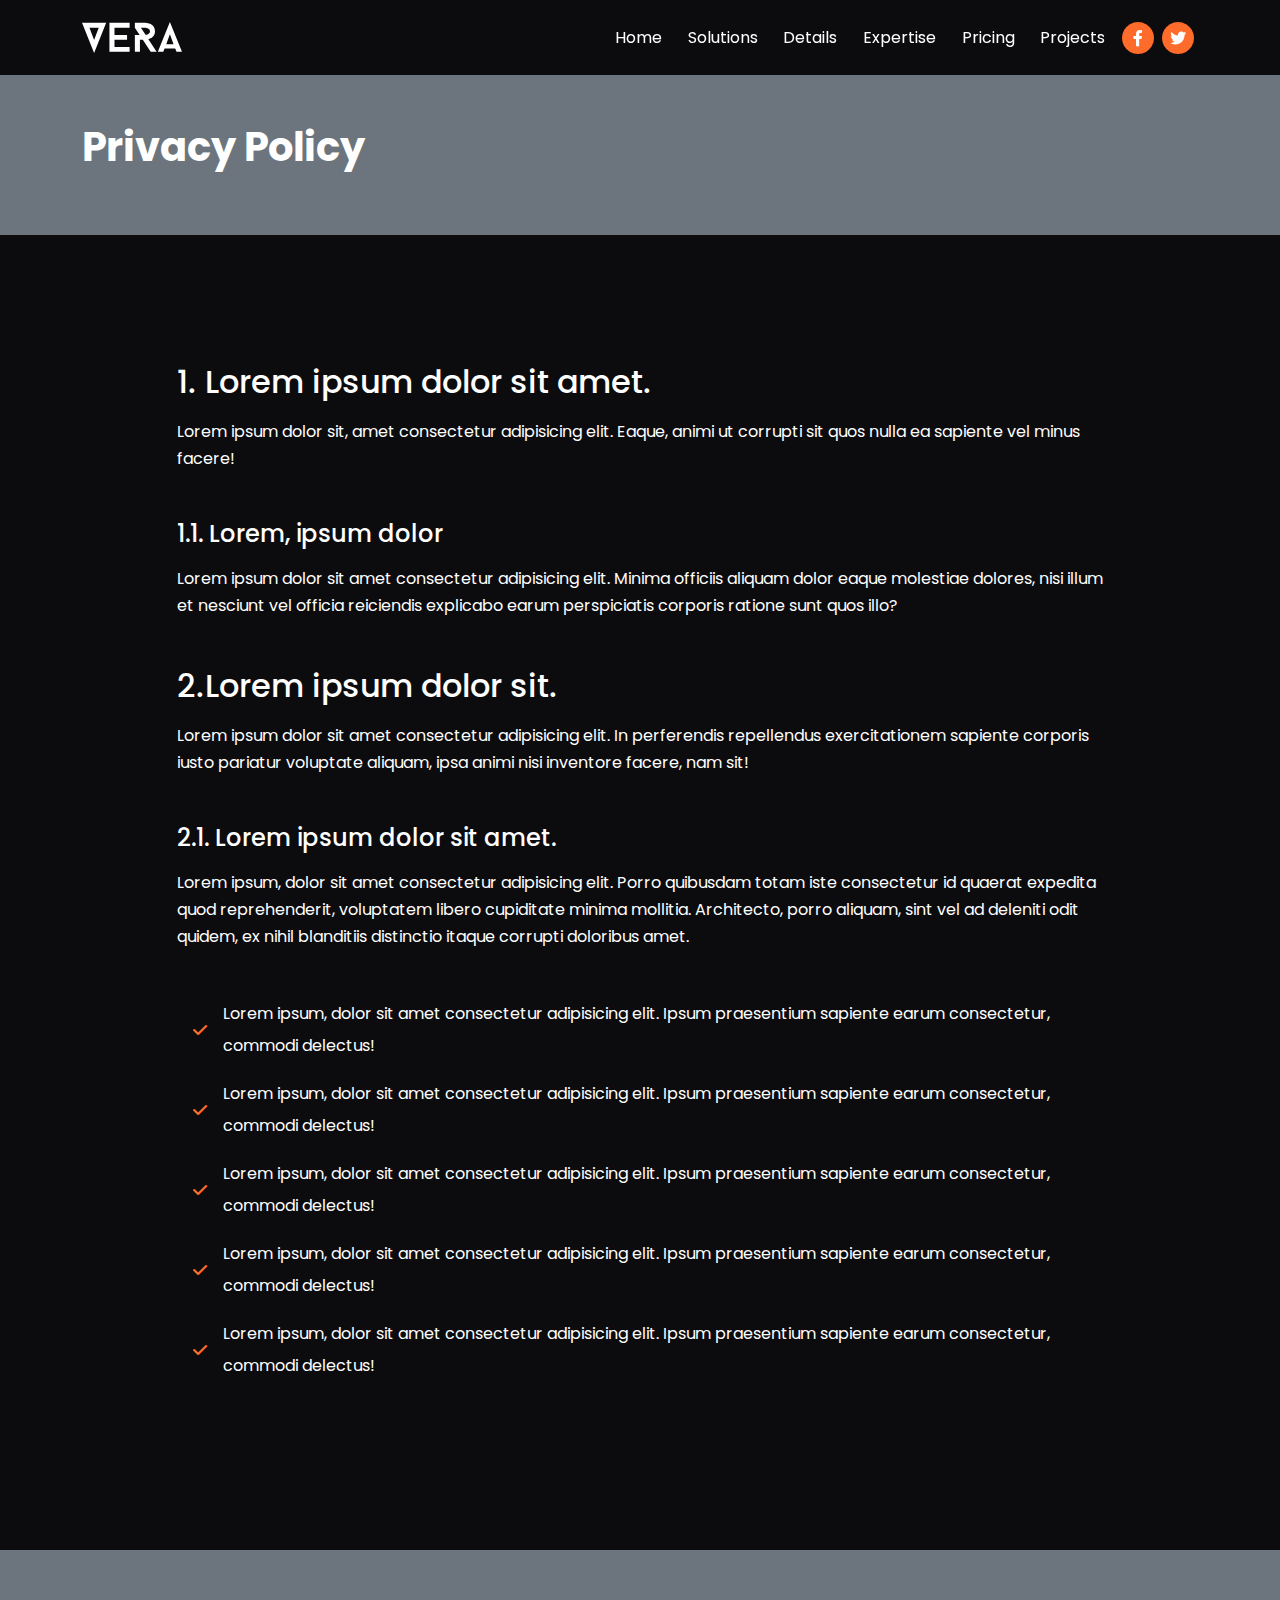
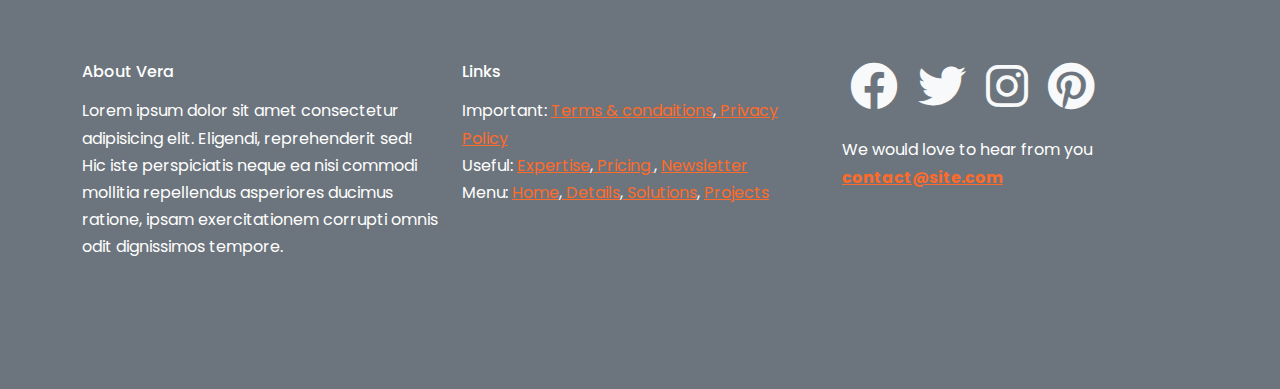
<file: privacy.html>
<!DOCTYPE html>
<html lang="en">
  <head>
    <meta charset="UTF-8" />
    <meta http-equiv="X-UA-Compatible" content="IE=edge" />
    <meta name="viewport" content="width=device-width, initial-scale=1.0" />
    <link rel="preconnect" href="https://fonts.googleapis.com" />
    <link rel="preconnect" href="https://fonts.gstatic.com" crossorigin />
    <link
      href="https://fonts.googleapis.com/css2?family=Poppins:wght@300;400;600;700&display=swap"
      rel="stylesheet"
    />
    <link rel="stylesheet" href="css/font-awesome.css" />
    <link rel="stylesheet" href="css/bootstrap.css" />
    <link rel="stylesheet" href="css/styles.css" />
    <link rel="icon" href="images/favicon.png" />
    <title>Welcome To Vera</title>
  </head>
  <body id="Home">
    <!-- Navigation -->
    <nav class="navbar navbar-expand-lg sticky-top navbar-dark">
      <div class="container">
        <!-- Nav Logo -->
        <a href="index.html"
          ><img src="./images/logo.svg" alt="Vero Logo" width="100"
        /></a>
        <!-- Toggler button -->
        <button
          class="navbar-toggler"
          type="button"
          data-bs-toggle="collapse"
          data-bs-target="#navbarNavDropdown"
          aria-controls="navbarNavDropdown"
          aria-expanded="false"
          aria-label="Toggle navigation"
        >
          <span class="navbar-toggler-icon"></span>
        </button>

        <!-- Menu / Collapse -->
        <div class="collapse navbar-collapse" id="navbarNavDropdown">
          <ul class="navbar-nav ms-auto">
            <!-- Home -->
            <li class="nav-item">
              <a href="index.html#home" class="nav-link" areia-current="page"
                >Home</a
              >
            </li>
            <!-- Solution -->
            <li class="nav-item">
              <a
                href="index.html#solution"
                class="nav-link"
                areia-current="page"
                >Solutions</a
              >
            </li>
            <!-- Details -->
            <li class="nav-item">
              <a href="index.html#details" class="nav-link" areia-current="page"
                >Details</a
              >
            </li>
            <!-- Expertise -->
            <li class="nav-item">
              <a
                href="index.html#expertise"
                class="nav-link"
                areia-current="page"
                >Expertise</a
              >
            </li>
            <!-- Pricing -->
            <li class="nav-item">
              <a href="index.html#pricing" class="nav-link" areia-current="page"
                >Pricing</a
              >
            </li>
            <!-- Projects -->
            <li class="nav-item">
              <a
                href="index.html#projects"
                class="nav-link"
                areia-current="page"
                >Projects</a
              >
            </li>
          </ul>
          <span class="nav-item">
            <span class="fa-stack">
              <a href="htttps://facebook.com" target="_blank">
                <i class="fas fa-circle fa-stack-2x"></i>
                <i class="fab fa-facebook-f fa-stack-1x text-white"></i>
              </a>
            </span>
          </span>
          <span class="nav-item">
            <span class="fa-stack">
              <a href="https://twitter.com"
                ><i class="fas fa-circle fa-stack-2x"></i>
                <i class="fab fa-twitter fa-stack-1x text-white"></i
              ></a>
            </span>
          </span>
        </div>
      </div>
    </nav>

    <!-- Header -->
    <header class="bg-secondary p-5">
      <div class="container">
        <div class="row">
          <div class="col-12">
            <h1 class="fw-bold">Privacy Policy</h1>
          </div>
        </div>
      </div>
    </header>

    <!-- Page content -->
    <section class="my-7">
      <div class="container">
        <div class="row">
          <div class="col-lg-10 offset-lg-1">
            <h2>1. Lorem ipsum dolor sit amet.</h2>
            <p class="mb-5">
              Lorem ipsum dolor sit, amet consectetur adipisicing elit. Eaque,
              animi ut corrupti sit quos nulla ea sapiente vel minus facere!
            </p>
            <h4>1.1. Lorem, ipsum dolor</h4>
            <p class="mb-5">
              Lorem ipsum dolor sit amet consectetur adipisicing elit. Minima
              officiis aliquam dolor eaque molestiae dolores, nisi illum et
              nesciunt vel officia reiciendis explicabo earum perspiciatis
              corporis ratione sunt quos illo?
            </p>
            <h2>2.Lorem ipsum dolor sit.</h2>
            <p class="mb-5">
              Lorem ipsum dolor sit amet consectetur adipisicing elit. In
              perferendis repellendus exercitationem sapiente corporis iusto
              pariatur voluptate aliquam, ipsa animi nisi inventore facere, nam
              sit!
            </p>
            <h4>2.1. Lorem ipsum dolor sit amet.</h4>
            <p class="mb-5">
              Lorem ipsum, dolor sit amet consectetur adipisicing elit. Porro
              quibusdam totam iste consectetur id quaerat expedita quod
              reprehenderit, voluptatem libero cupiditate minima mollitia.
              Architecto, porro aliquam, sint vel ad deleniti odit quidem, ex
              nihil blanditiis distinctio itaque corrupti doloribus amet.
            </p>
            <ul class="list-unstyled mb-4 lh-lg">
              <li class="d-flex align-items-center">
                <i class="fas fa-check text-primary mx-3 pb-3"></i>
                <p>
                  Lorem ipsum, dolor sit amet consectetur adipisicing elit.
                  Ipsum praesentium sapiente earum consectetur, commodi
                  delectus!
                </p>
              </li>
              <li class="d-flex align-items-center">
                <i class="fas fa-check text-primary mx-3 pb-3"></i>
                <p>
                  Lorem ipsum, dolor sit amet consectetur adipisicing elit.
                  Ipsum praesentium sapiente earum consectetur, commodi
                  delectus!
                </p>
              </li>
              <li class="d-flex align-items-center">
                <i class="fas fa-check text-primary mx-3 pb-3"></i>
                <p>
                  Lorem ipsum, dolor sit amet consectetur adipisicing elit.
                  Ipsum praesentium sapiente earum consectetur, commodi
                  delectus!
                </p>
              </li>
              <li class="d-flex align-items-center">
                <i class="fas fa-check text-primary mx-3 pb-3"></i>
                <p>
                  Lorem ipsum, dolor sit amet consectetur adipisicing elit.
                  Ipsum praesentium sapiente earum consectetur, commodi
                  delectus!
                </p>
              </li>
              <li class="d-flex align-items-center">
                <i class="fas fa-check text-primary mx-3 pb-3"></i>
                <p>
                  Lorem ipsum, dolor sit amet consectetur adipisicing elit.
                  Ipsum praesentium sapiente earum consectetur, commodi
                  delectus!
                </p>
              </li>
            </ul>
          </div>
        </div>
      </div>
    </section>
    <!-- Footer -->
    <footer class="footer bg-secondary py-6">
      <div class="container">
        <div class="row">
          <!-- About -->
          <div class="col-md-4 my-3">
            <h6>About Vera</h6>
            <p>
              Lorem ipsum dolor sit amet consectetur adipisicing elit. Eligendi,
              reprehenderit sed! Hic iste perspiciatis neque ea nisi commodi
              mollitia repellendus asperiores ducimus ratione, ipsam
              exercitationem corrupti omnis odit dignissimos tempore.
            </p>
          </div>
          <!-- Nav Link -->
          <div class="col-md-4 my-3">
            <h6>Links</h6>
            <ul class="list-unstyled">
              <li>
                Important: <a href="#">Terms & condaitions</a>,<a
                  href="privacy.html"
                >
                  Privacy Policy</a
                >
              </li>
              <li>
                Useful: <a href="index.html#expertise">Expertise</a>,<a
                  href="index.html#pricing"
                >
                  Pricing </a
                >,
                <a href="index.html#newsletter"> Newsletter</a>
              </li>
              <li>
                Menu: <a href="index.html">Home</a>,<a
                  href="index.html#details"
                >
                  Details</a
                >,<a href="index.html#solutions"> Solutions</a>,
                <a href="index.html#projects"> Projects</a>
              </li>
            </ul>
          </div>
          <!-- Social Icons -->
          <div class="col-md-4 my-3">
            <div class="mb-4">
              <!-- Facebook Icon -->
              <a href="#" class="text-decoration-none"
                ><i class="fab fa-facebook fa-3x text-light mx-2"></i
              ></a>
              <!-- Twitter Icon -->
              <a href="#" class="text-decoration-none"
                ><i class="fab fa-twitter fa-3x text-light mx-2"></i
              ></a>
              <!-- Instagram Icon -->
              <a href="#" class="text-decoration-none"
                ><i class="fab fa-instagram fa-3x text-light mx-2"></i
              ></a>
              <!-- Pintrest Icon -->
              <a href="#" class="text-decoration-none"
                ><i class="fab fa-pinterest fa-3x text-light mx-2"></i
              ></a>
            </div>
            <p>
              We would love to hear from you <br />
              <a href="#"><strong>contact@site.com</strong></a>
            </p>
          </div>
        </div>
      </div>
    </footer>
    <!-- JS Links -->
    <script src="./js/replaceme.min.js"></script>
    <script src="./js/bootstrap.bundle.min.js"></script>
    <script src="./js/script.js"></script>
  </body>
</html>
</file>
<file: css/styles.css>
.xl-text {
  font-size: 65px;
}

.header {
  background: linear-gradient(rgba(0, 0, 0, 0.2), rgba(0, 0, 0, 0.5)), url(../images/header-background.jpg) left center no-repeat;
  background-size: cover;
  height: 600px;
}

.vertical-deco {
  top: 12%;
  width: 24px;
}

.details-1 .vertical-deco {
  top: 0;
  left: 0;
}

.details-2 .vertical-deco {
  top: 0;
  right: 0;
}

.hr-heading {
  display: inline-block;
  width: 3.5rem;
  height: 0.125rem;
  margin-top: 0.625rem;
  border: none;
  background-color: var(--bs-primary);
  opacity: 1;
}

.navbar {
  transition: all 0.3s ease-in-out;
}

.navbar-sticky {
  opacity: 0.8;
}

.video-play-button {
  position: absolute;
  z-index: 10;
  top: 50%;
  left: 50%;
  transform: translateX(-50%) translateY(-50%);
  width: 32px;
  height: 44px;
  border-radius: 50%;
  display: block;
  box-sizing: content-box;
  padding: 1.125rem 1.25rem 1.125rem 1.75rem;
  cursor: pointer;
}

.video-play-button:before {
  content: "";
  position: absolute;
  z-index: 0;
  top: 50%;
  left: 50%;
  transform: translateX(-50%) translateY(-50%);
  width: 70px;
  height: 70px;
  border-radius: 50%;
  display: block;
  background: var(--bs-primary);
  cursor: pointer;
  transition: all 200ms;
  animation: pulse-border 1500ms ease-in-out infinite;
}

.video-play-button:after {
  content: "";
  position: absolute;
  z-index: 1;
  top: 50%;
  left: 50%;
  transform: translateX(-50%) translateY(-50%);
  width: 76px;
  height: 76px;
  border-radius: 50%;
  display: block;
  background: var(--bs-primary);
  cursor: pointer;
}

.video-play-button span {
  position: relative;
  display: block;
  z-index: 3;
  top: 6px;
  left: 6px;
  width: 0;
  height: 0;
  border-left: 26px solid #fff;
  border-top: 16px solid transparent;
  border-bottom: 16px solid transparent;
}

.video-modal .modal-dialog {
  max-width: 1150px;
  margin-top: 20px;
}

.projet-modals .modal-dialog {
  max-width: 1150px;
  margin-top: 20px;
}

@keyframes pulse-border {
  0% {
    transform: translateX(-50%) translateY(-50%) translateZ(0) scale(1);
    opacity: 1;
  }
  100% {
    transform: translateX(-50%) translateY(-50%) translateZ(0) scale(1.5);
    opacity: 0;
  }
}
@media (max-width: 992px) {
  .xl-text {
    font-size: 50px;
  }
  .header {
    text-align: center;
    background: linear-gradient(rgba(0, 0, 0, 0.4), rgba(0, 0, 0, 0.9)), url(../images/header-background.jpg) center center no-repeat;
  }
  .p-top {
    padding-top: 2rem;
  }
  .video-points {
    padding: 0 !important;
    text-align: center;
  }
  .video-points .col-lg-4 {
    margin-bottom: 40px;
  }
}
</file>
